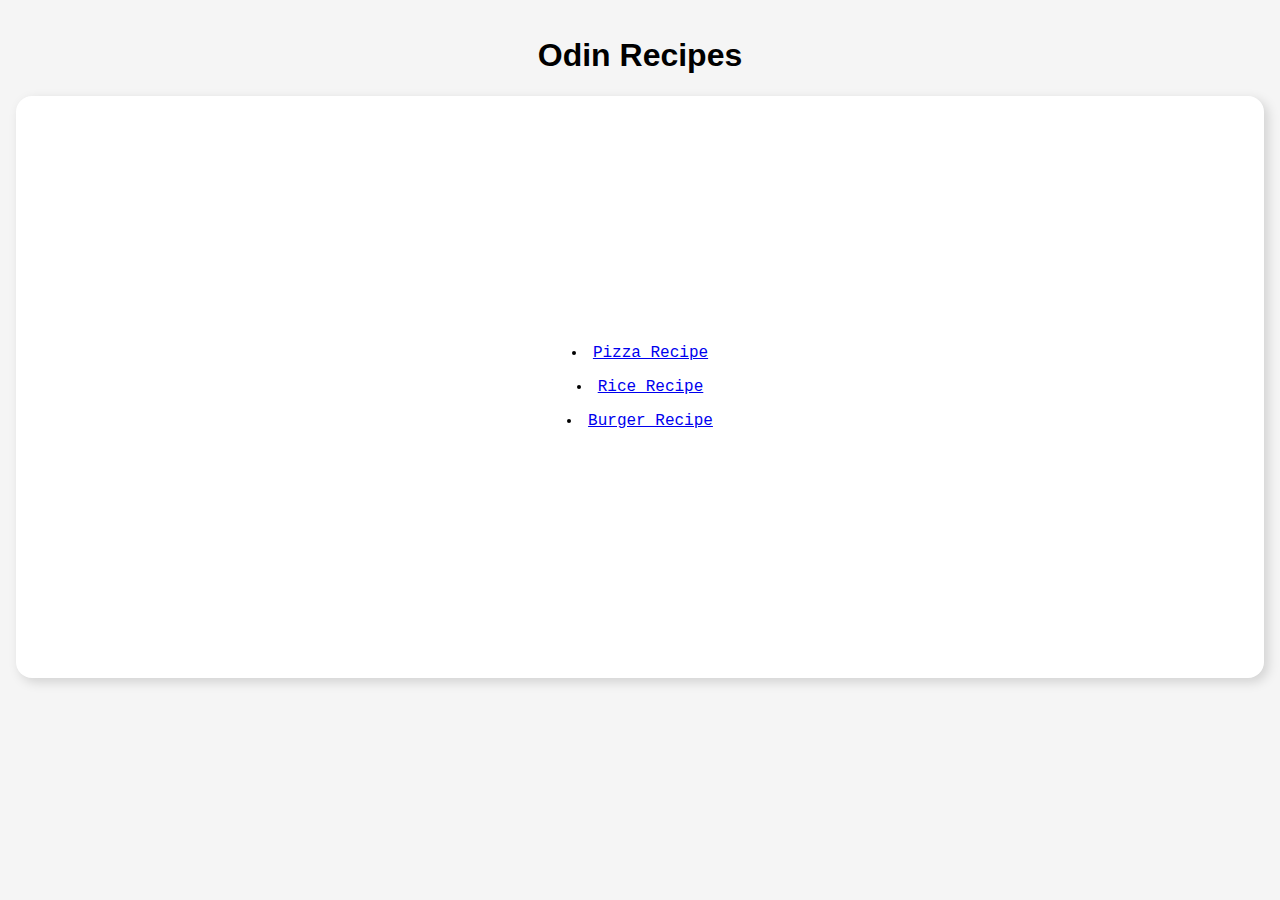
<file: index.html>
<!DOCTYPE html>
<html lang="en">
<head>
    <link rel="stylesheet" href="style.css">
    <meta charset="UTF-8">
    <meta name="viewport" content="width=device-width, initial-scale=1.0">
    <title>Odin Recipes</title>
</head>
<body>
    <h1>Odin Recipes</h1>
    <ul class="list main">
        <li><a href="recipes/pizza.html">Pizza Recipe</a></li>
        <li><a href="recipes/rice.html">Rice Recipe</a></li>
        <li><a href="recipes/burger.html">Burger Recipe</a></li>
    </ul>
</body>
</html>
</file>
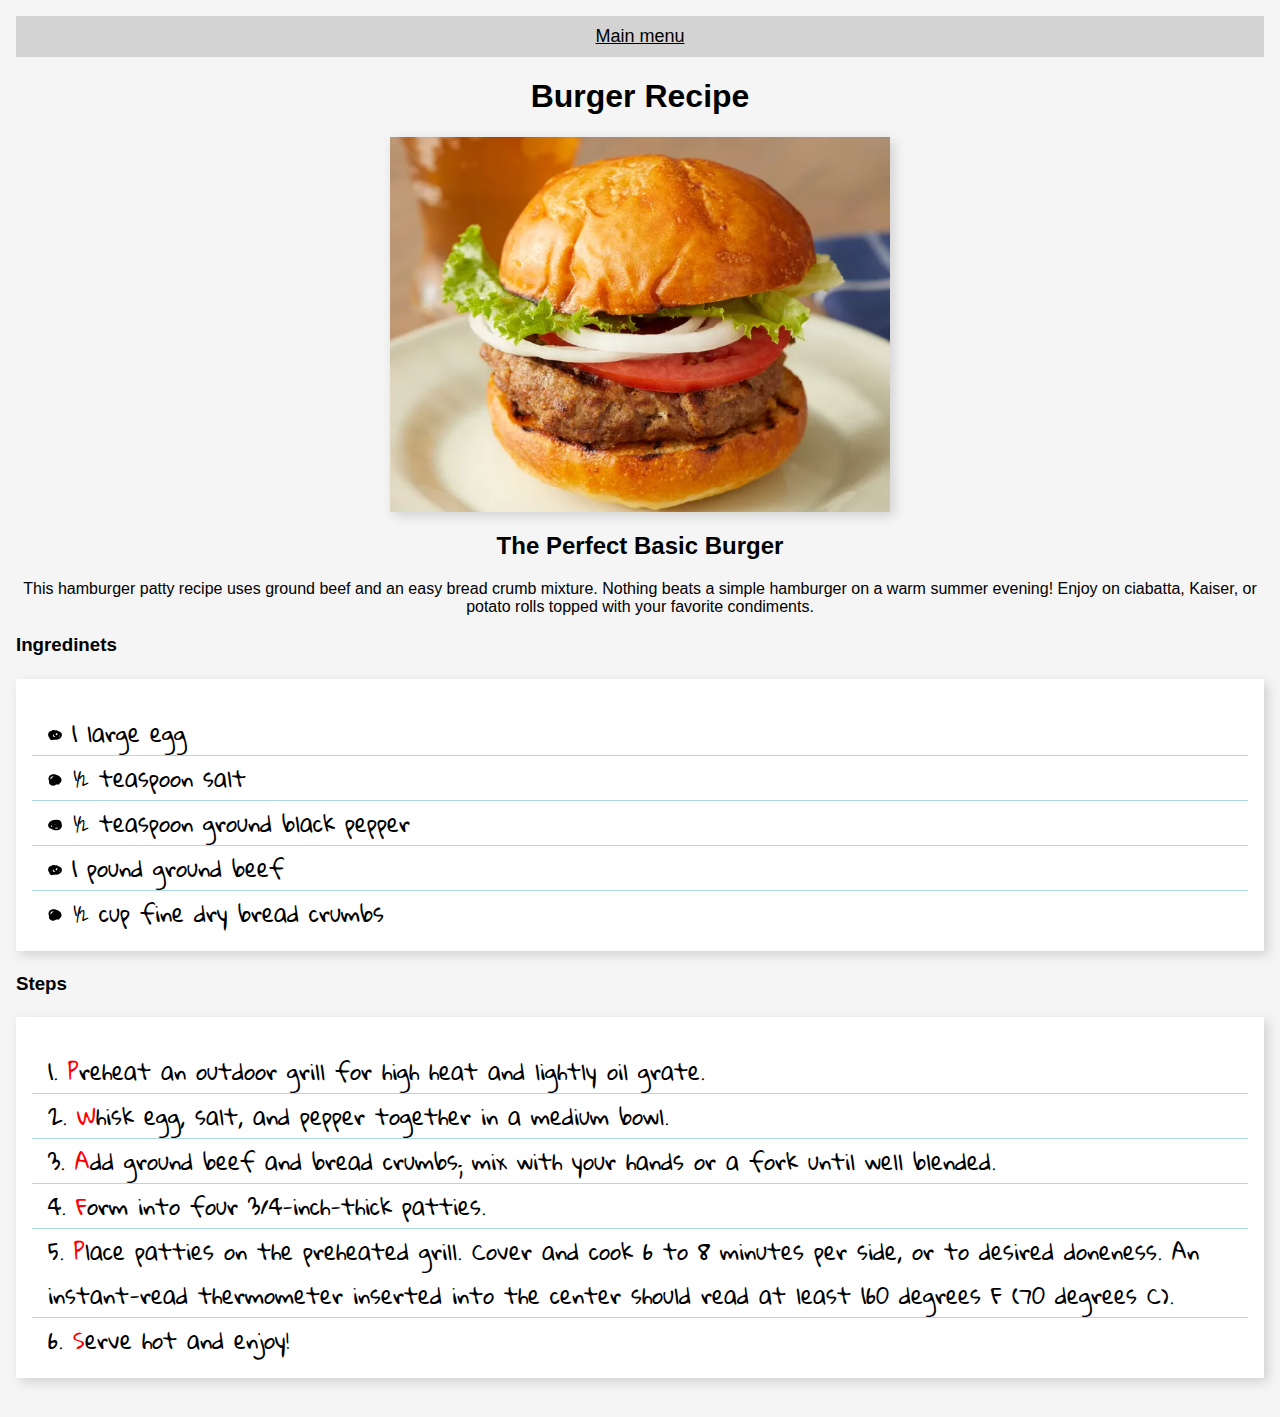
<file: recipes/burger.html>
<!DOCTYPE html>
<html lang="en">
<head>
    <link rel="preconnect" href="https://fonts.googleapis.com">
    <link rel="preconnect" href="https://fonts.gstatic.com" crossorigin>
    <link href="https://fonts.googleapis.com/css2?family=Gloria+Hallelujah&display=swap" rel="stylesheet">
    <link rel="stylesheet" href="../style.css">
    <meta charset="UTF-8">
    <meta name="viewport" content="width=device-width, initial-scale=1.0">
    <title>Burger Recipe</title>
</head>
<body>
    <a href="../index.html" class="main_menu_button">Main menu</a>
    <h1>Burger Recipe</h1>
    <img src="../img/burger.webp" class="dish-img">
    <h2>The Perfect Basic Burger</h2>
    <p>This hamburger patty recipe uses ground beef and an easy bread crumb mixture. Nothing beats a simple hamburger on a warm summer evening! Enjoy on ciabatta, Kaiser, or potato rolls topped with your favorite condiments.</p>
    <h3>Ingredinets</h3>
    <ul class="ingredinets">
        <li>1 large egg</li>
        <li>½ teaspoon salt</li>
        <li>½ teaspoon ground black pepper</li>
        <li>1 pound ground beef</li>
        <li>½ cup fine dry bread crumbs</li>
    </ul>
    <h3>Steps</h3>
    <ol class="steps">
        <li>Preheat an outdoor grill for high heat and lightly oil grate.</li>
        <li>Whisk egg, salt, and pepper together in a medium bowl.</li>
        <li>Add ground beef and bread crumbs; mix with your hands or a fork until well blended.</li>
        <li>Form into four 3/4-inch-thick patties.</li>
        <li>Place patties on the preheated grill. Cover and cook 6 to 8 minutes per side, or to desired doneness. An instant-read thermometer inserted into the center should read at least 160 degrees F (70 degrees C).</li>
        <li>Serve hot and enjoy!</li>
    </ol>
</body>
</html>
</file>
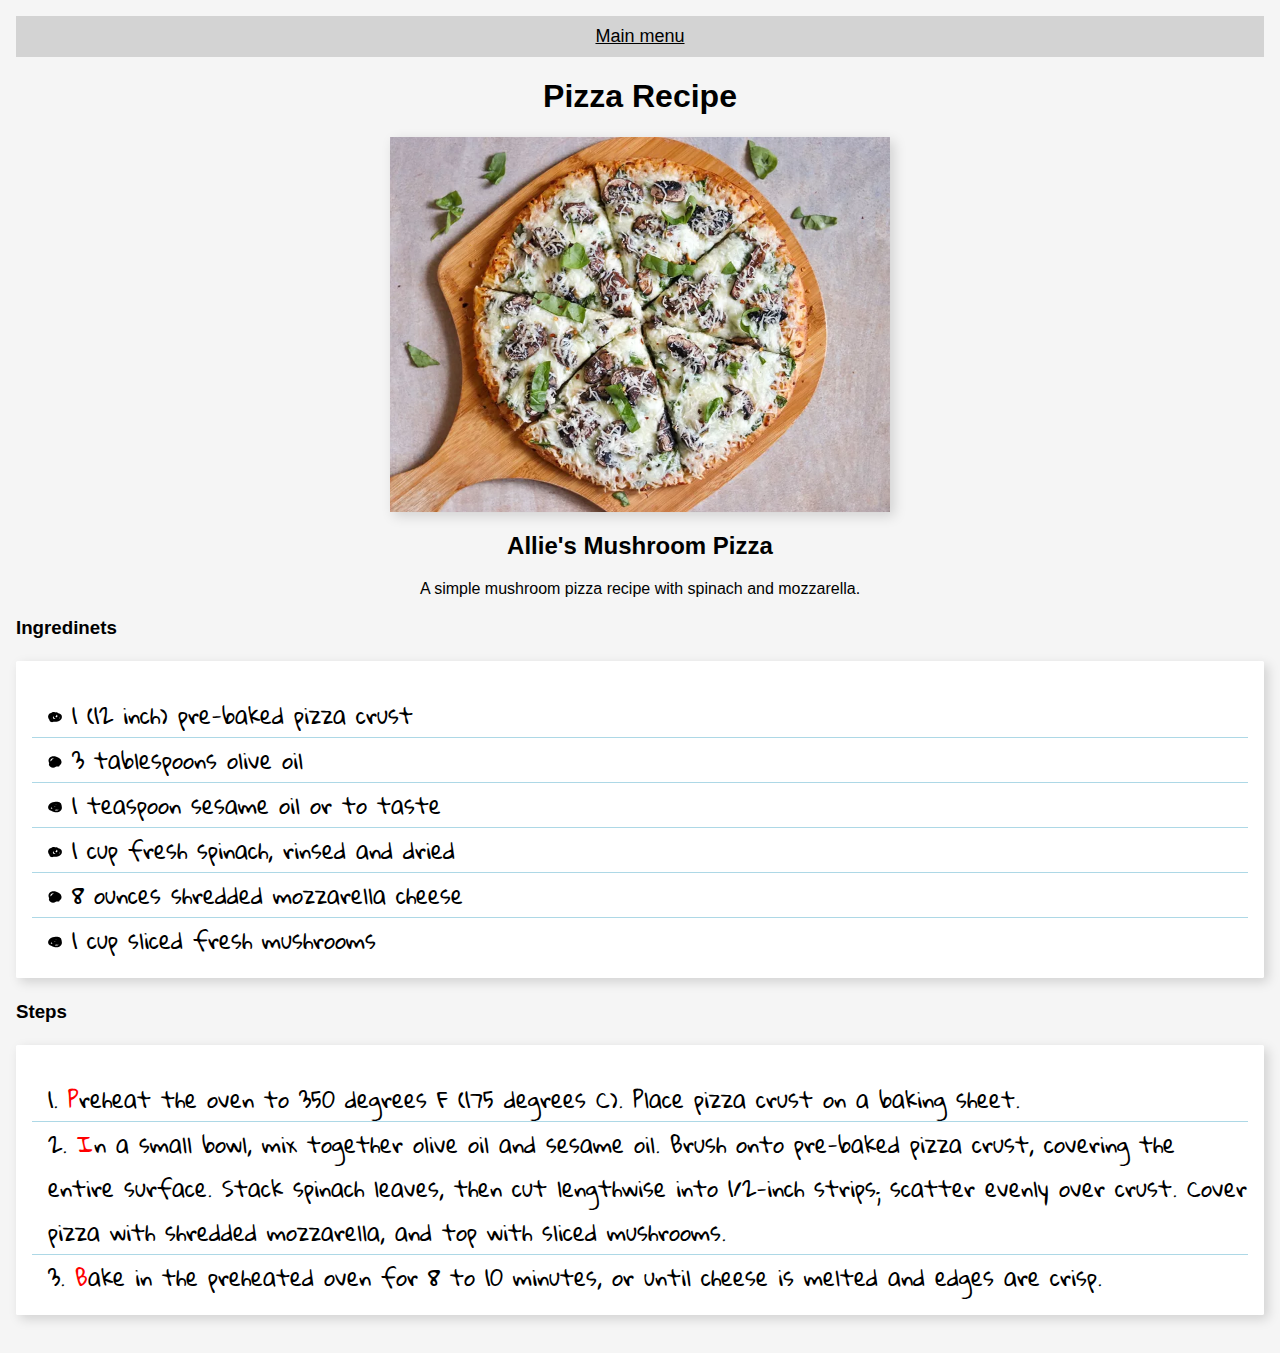
<file: recipes/pizza.html>
<!DOCTYPE html>
<html lang="en">
<head>
    <link rel="preconnect" href="https://fonts.googleapis.com">
    <link rel="preconnect" href="https://fonts.gstatic.com" crossorigin>
    <link href="https://fonts.googleapis.com/css2?family=Gloria+Hallelujah&display=swap" rel="stylesheet">
    <link rel="stylesheet" href="../style.css">
    <meta charset="UTF-8">
    <meta name="viewport" content="width=device-width, initial-scale=1.0">
    <title>Pizza Recipe</title>
</head>
<body>
    <a href="../index.html" class="main_menu_button">Main menu</a>
    <h1>Pizza Recipe</h1>
    <img src="../img/pizza.webp" class="dish-img">
    <h2>Allie's Mushroom Pizza</h2>
    <p>A simple mushroom pizza recipe with spinach and mozzarella.</p>
    <h3>Ingredinets</h3>
    <ul class="ingredinets">
        <li>1 (12 inch) pre-baked pizza crust</li>
        <li>3 tablespoons olive oil</li>
        <li>1 teaspoon sesame oil or to taste</li>
        <li>1 cup fresh spinach, rinsed and dried</li>
        <li>8 ounces shredded mozzarella cheese</li>
        <li>1 cup sliced fresh mushrooms</li>
    </ul>
    <h3>Steps</h3>
    <ol class="steps">
        <li>Preheat the oven to 350 degrees F (175 degrees C). Place pizza crust on a baking sheet.</li>
        <li>In a small bowl, mix together olive oil and sesame oil. Brush onto pre-baked pizza crust, covering the entire surface. Stack spinach leaves, then cut lengthwise into 1/2-inch strips; scatter evenly over crust. Cover pizza with shredded mozzarella, and top with sliced mushrooms.</li>
        <li>Bake in the preheated oven for 8 to 10 minutes, or until cheese is melted and edges are crisp.</li>
    </ol>
</body>
</html>
</file>
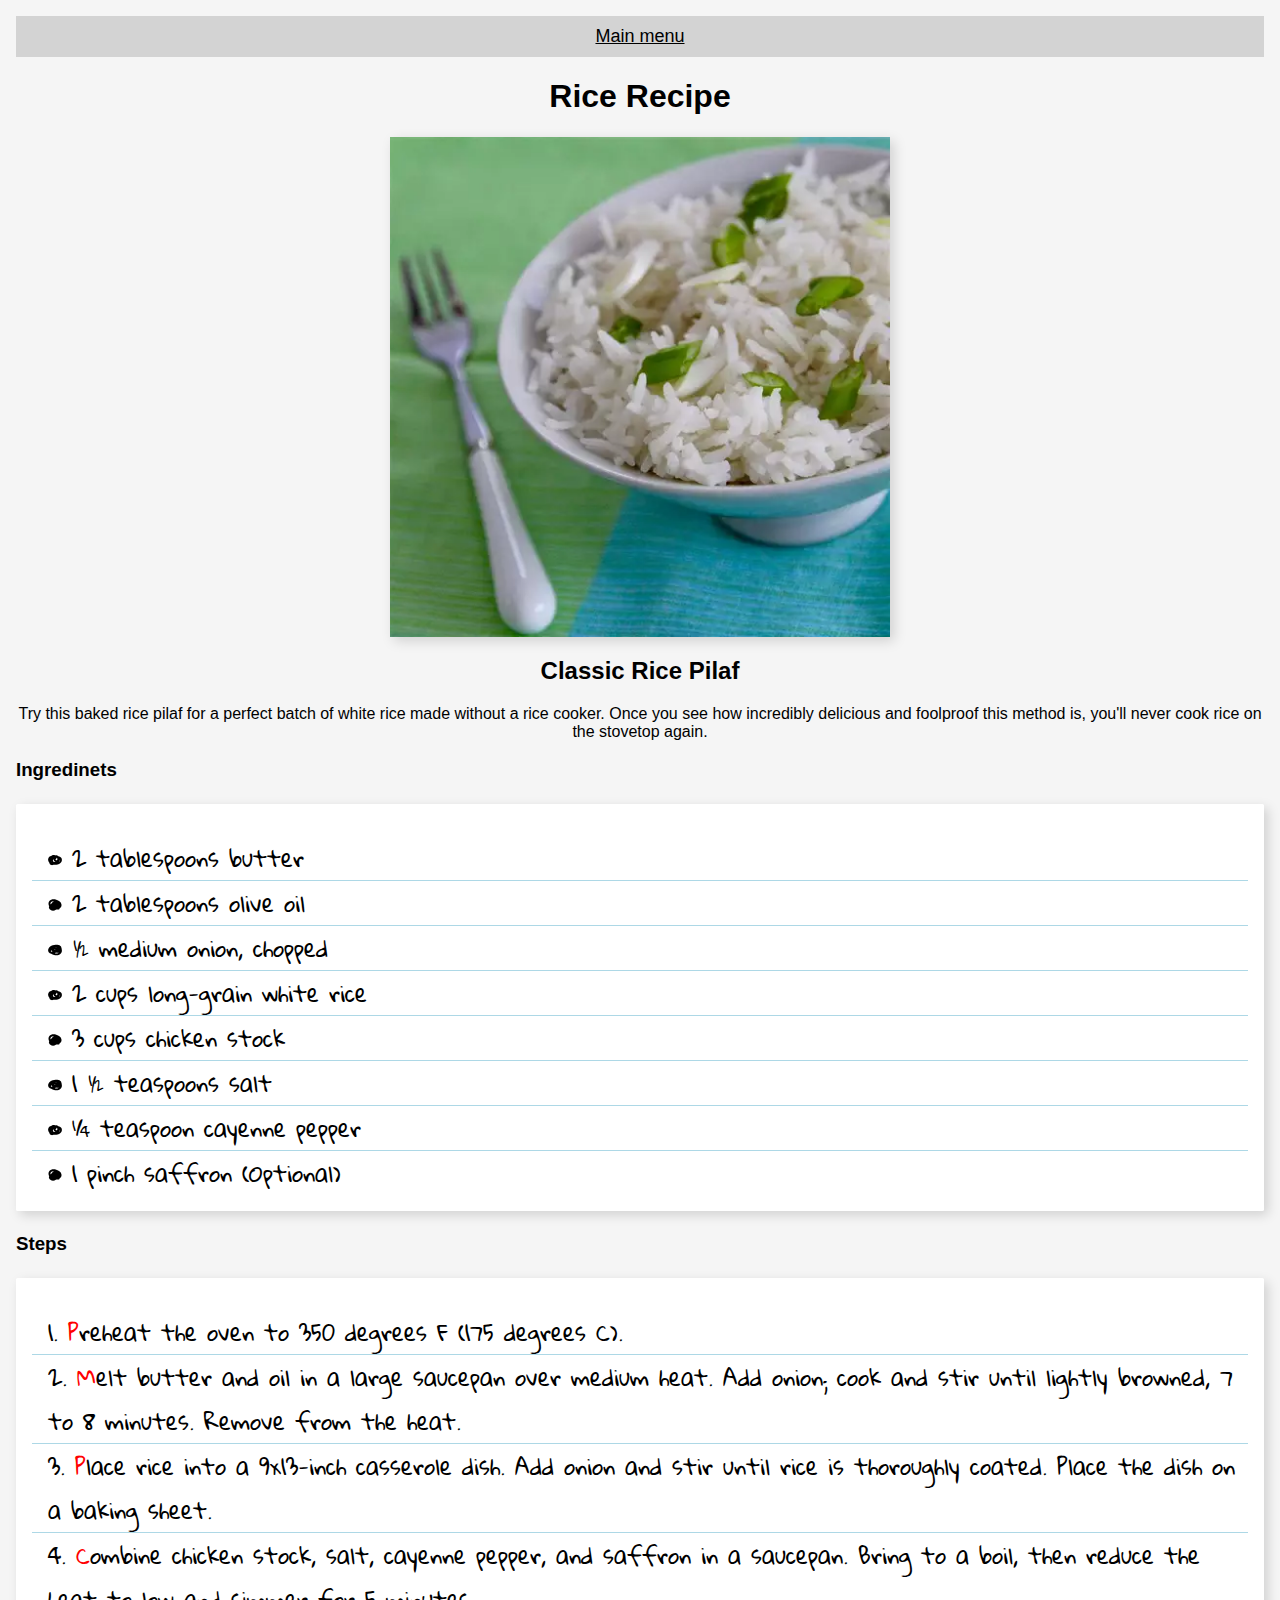
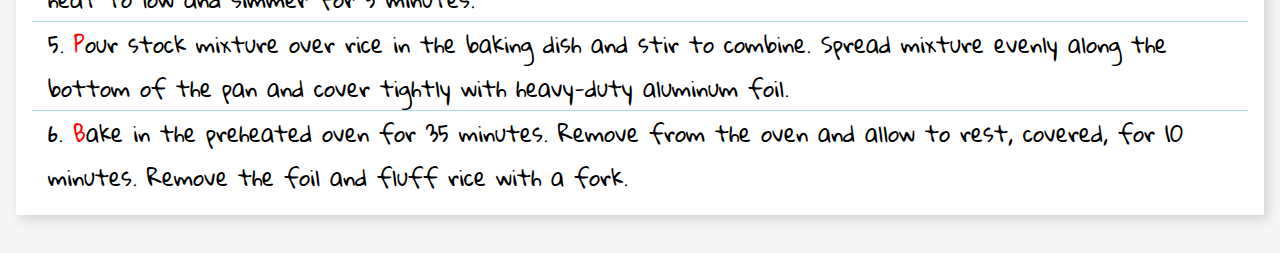
<file: recipes/rice.html>
<!DOCTYPE html>
<html lang="en">
<head>
    <link rel="preconnect" href="https://fonts.googleapis.com">
    <link rel="preconnect" href="https://fonts.gstatic.com" crossorigin>
    <link href="https://fonts.googleapis.com/css2?family=Gloria+Hallelujah&display=swap" rel="stylesheet">
    <link rel="stylesheet" href="../style.css">
    <meta charset="UTF-8">
    <meta name="viewport" content="width=device-width, initial-scale=1.0">
    <title>Rice Recipe</title>
</head>
<body>
    <a href="../index.html" class="main_menu_button">Main menu</a>
    <h1>Rice Recipe</h1>
    <img src="../img/rice.webp" class="dish-img">
    <h2>Classic Rice Pilaf</h2>
    <p>Try this baked rice pilaf for a perfect batch of white rice made without a rice cooker. Once you see how incredibly delicious and foolproof this method is, you'll never cook rice on the stovetop again.</p>
    <h3>Ingredinets</h3>
    <ul class="ingredinets">
        <li>2 tablespoons butter</li>
        <li>2 tablespoons olive oil</li>
        <li>½ medium onion, chopped</li>
        <li>2 cups long-grain white rice</li>
        <li>3 cups chicken stock</li>
        <li>1 ½ teaspoons salt</li>
        <li>¼ teaspoon cayenne pepper</li>
        <li>1 pinch saffron (Optional)</li>
    </ul>
    <h3>Steps</h3>
    <ol class="steps">
        <li>Preheat the oven to 350 degrees F (175 degrees C).</li>
        <li>Melt butter and oil in a large saucepan over medium heat. Add onion; cook and stir until lightly browned, 7 to 8 minutes. Remove from the heat.</li>
        <li>Place rice into a 9x13-inch casserole dish. Add onion and stir until rice is thoroughly coated. Place the dish on a baking sheet.</li>
        <li>Combine chicken stock, salt, cayenne pepper, and saffron in a saucepan. Bring to a boil, then reduce the heat to low and simmer for 5 minutes.</li>
        <li>Pour stock mixture over rice in the baking dish and stir to combine. Spread mixture evenly along the bottom of the pan and cover tightly with heavy-duty aluminum foil.</li>
        <li>Bake in the preheated oven for 35 minutes. Remove from the oven and allow to rest, covered, for 10 minutes. Remove the foil and fluff rice with a fork.</li>
    </ol>
</body>
</html>
</file>
<file: style.css>
body{
    font-family: Arial, Helvetica, sans-serif;
    background-color: whitesmoke;
    padding: 1rem;
    margin: 0px;
}
h1,h2,p{
    text-align: center;
}
.main_menu_button{
    background-color: lightgray;
    padding: 10px;
    margin: 0px auto;
    display: block;
    text-align: center;
    color: black;
    font-size: large;
}

.list.main{
    font-family: 'Courier New', Courier, monospace;
    text-align: center;
    padding: 15rem;
    list-style-position:
    inside;
    background: white;
	box-shadow: 0.25rem 0.25rem 0.75rem rgb(0 0 0 / 0.15);
	border-radius: 1rem;
}
.list.main li {
	padding: 0.5rem;
}

.dish-img{
    display: block;
    margin: 0px auto;
    width: 500px;
    height: auto;
    box-shadow: 0.25rem 0.25rem 0.75rem rgb(0 0 0 / 0.15);
}

.ingredinets,
.steps{
    font-family: 'Gloria Hallelujah', cursive;
    list-style-position: inside;
	background: white;
	box-shadow: 0.25rem 0.25rem 0.75rem rgb(0 0 0 / 0.15);
    padding: 1rem;
	border-radius: 0.1rem;
    font-size: 1.4rem;
}
.ingredinets li,
.steps li{
    padding: 0 0 0 1rem;
}
.ingredinets li:not(:last-child),
.steps li:not(:last-child) {
	border-bottom: 1px solid lightblue;
}

.ingredinets li:first-child,
.steps li:first-child {
	margin-top: 1rem;
}

.ingredinets li:last-child
.steps li:last-child {
	margin-bottom: 1rem;
}

.ingredinets ::marker {
	content: url("data:image/svg+xml,%3Csvg xmlns='http://www.w3.org/2000/svg' xml:space='preserve' width='14' viewBox='0 0 50 50'%3E%3Cpath d='M46.4 16.2c-2.3-2.3-5.4-3.5-8.4-4.5-.5-.2-1.1-.3-1.6-.5-1.6-1.6-3.7-2.8-6.2-3.2-1-.2-1.9.1-2.5.6-.9-.3-1.8-.6-2.7-.8-3.2-1-6.4-1.8-9.5-.1-1 .5-1.9 1.2-2.7 2-6.4 1.4-11.7 5-12.4 12.7C0 27 1.9 31.5 4.9 34.9c.1.6.2 1.1.4 1.7 1 3.2 3.3 5.7 6.7 6.5 2.7.6 5.4-.2 7.9-1.2 3.3.4 6.7.3 9.9 0 6.5-.7 13.3-2.8 17.1-8.5 3.6-5.2 4-12.6-.5-17.2zm-17.3.9c2.1.4 4 1.7 4.7 3.8 0 .5-.1 1.1-.2 1.6-.3 1.4-.8 2.6-1.6 3.7-.7.2-1.5.1-2.3-.4-.8-.4-1.6-1-2.2-1.6-.4-.4-1.2-1.7-1.6-1.9 3.4 1.3 5.1-3 3.2-5.2zm-11.6 9.7c.2-1.9 1.1-3.9 2.3-5.5-.4 2.1.3 4.2 1.7 6 1.3 1.7 3.1 3.2 5 4.2-.2.1-.4.2-.6.4-.1 0-.1.1-.2.1-3.9.2-8.7-.8-8.2-5.2zm-6.4 3.1c.1.3.1.7.2 1 .2.6.4 1.2.7 1.8-.4-.2-.7-.5-1-.7.1-.8.1-1.4.1-2.1zm31.2-1.3c-.9 1.7-2.1 3.1-3.7 4.1 2-2.1 3.4-4.7 4-7.6.2-.7.3-1.4.3-2.1.6 1.5.5 3.3-.6 5.6z'/%3E%3C/svg%3E") ' ';
}

.ingredinets li:nth-child(3n)::marker {
	content: url("data:image/svg+xml,%3Csvg xmlns='http://www.w3.org/2000/svg' xml:space='preserve' width='14' viewBox='0 0 50 50'%3E%3Cpath d='M46.5 12.5c-.4-1.1-1.3-1.8-2.2-2-4.2-4-11.6-4.3-17.1-4.1-6.9.3-13.9 2.1-19.4 6.5C2 17.5-2.4 25.7 2.5 32.6c2.2 3.2 5.5 4.9 9 5.5 3.3 1.7 6.7 3.3 10.2 4.4 7.8 2.3 17 1.6 23.2-4.3 7.3-7 4.8-17.3 1.6-25.7zm-20.2 2.7c.6 0 1.3 0 1.8.2 1.1.4 1.7 1.3 2 2.3-1-1.2-2.4-2.1-3.8-2.5zm-1.4 6.6c.9.9 1.3 2.2-.2 2.3-2 .2-1.1-1.9.2-2.3zm-11.8 9.8c-.6-.3-2.9-1.1-3.2-1.8-.2-.5 1.4-3.1 2.1-4.2.3.5.7 1 1.2 1.4 0 .3.1.6.2.8.5 1.9 1.5 3.1 2.9 4h-.2c-.8.1-1.6.1-2.5-.1-.2 0-.3 0-.5-.1zM24 36.4c1.6-.7 3-1.5 4.3-2.5.8.2 1.7.3 2.5.5 2.5.4 5.2.9 7.7.6-.9.6-2 1.1-3 1.4-3.9 1.3-7.7 1-11.5 0z'/%3E%3C/svg%3E") ' ';
}

.ingredinets li:nth-child(3n - 1)::marker {
	content: url("data:image/svg+xml,%3Csvg xmlns='http://www.w3.org/2000/svg' xml:space='preserve' width='14' viewBox='0 0 50 50'%3E%3Cpath d='M48.3 23.7c-1-9.9-9.9-15.6-18.8-17.8-8.2-2.1-18.8-2.6-24.6 4.8C.6 16.2 1 23.6 4.3 29.3c-.5 1-.8 2-1 3-.6 4 2 7.6 5.1 10 5.9 4.4 14 4.2 19.6-.4 1.5 0 2.9-.2 4.4-.5 1.8 0 3.5 0 5.3-.1 2.3-.1 3.5-1.9 3.5-3.7 4.5-3.3 7.7-8.2 7.1-13.9zM9.1 17.8c1.1-4.1 4.9-5.8 8.8-6.1.9-.1 1.9-.1 2.9-.1-3.2 1.6-6.3 4.6-8 7.4-.1.1-.1.2-.2.3-1.1.9-2.1 1.9-3 2.9-.2.2-.4.4-.5.6-.4-1.7-.5-3.3 0-5z'/%3E%3C/svg%3E") ' ';
}
.steps li::first-letter{
    color: red
}
</file>
